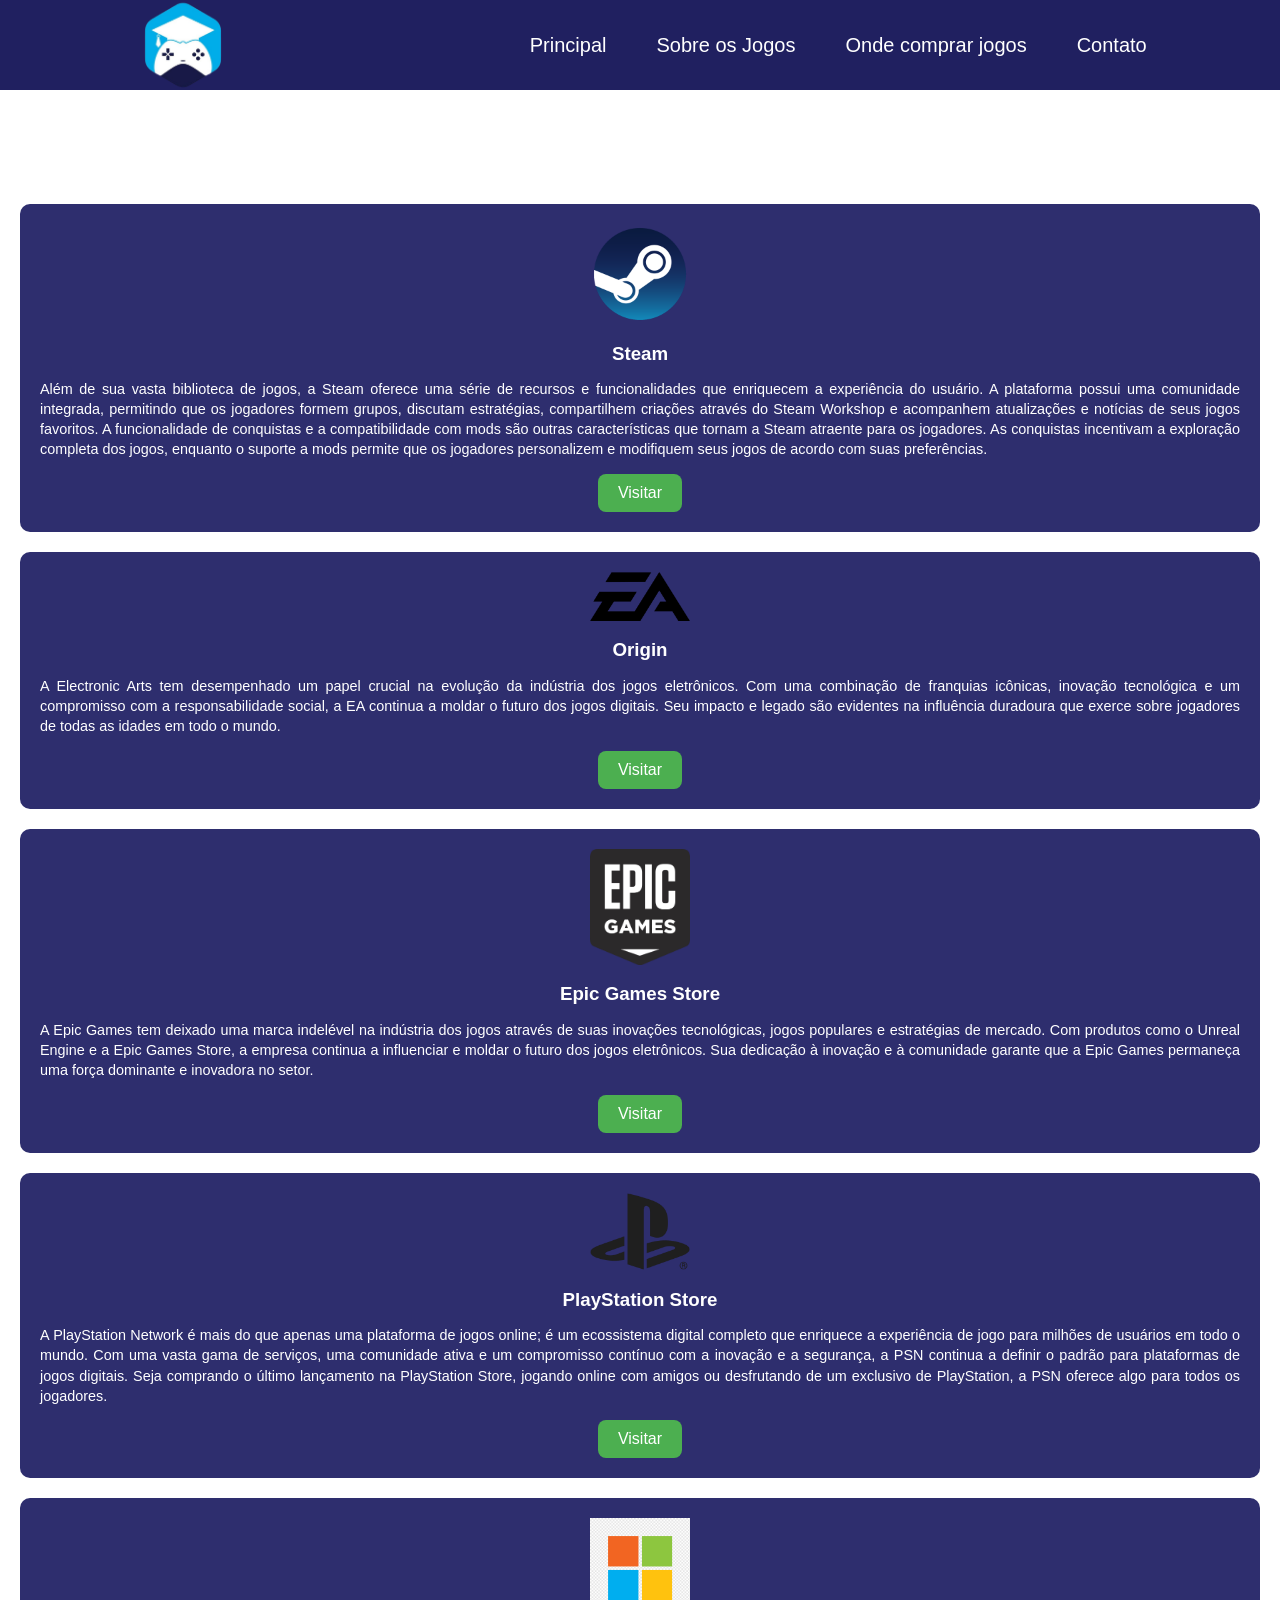
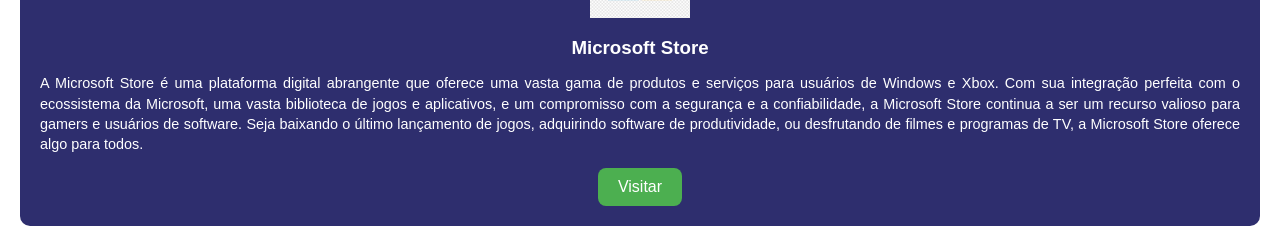
<file: index.html>
<!DOCTYPE html>
<html lang="pt-br">

<head>
    <meta charset="UTF-8">
    <meta name="viewport" content="width=device-width, initial-scale=1.0, maximum-scale=1.0, user-scalable=no">
    <title>Onde Comprar Jogos</title>
    <link rel="stylesheet" href="style.css">
    <link rel="stylesheet" href="ODC.css">
    <link rel="icon" type="image/png" src="imagens/icon.png">
</head>

<body>

    <!-- Começo do Cabeçário -->
    <header class="header">
        <nav class="nav__container">
            <div class="nav__logo"></div>

            <ul class="nav__links">
                <li class="nav__link">
                    <a href="https://ednaldoberk.github.io/Principal/#">Principal</a>
                </li>
                <li class="nav__link">
                    <a href="https://ednaldoberk.github.io/Sobre-os-Jogos/#">Sobre os Jogos</a>
                </li>
                <li class="nav__link">
                    <a href="https://ednaldoberk.github.io/Ednaldo/">Onde comprar jogos</a>
                </li>
                <li class="nav__link">
                    <a href="https://ednaldoberk.github.io/Contato/">Contato</a>
                </li>
            </ul>

        </nav>
    </header>
    <!-- Fim do Cabeçário -->

    <!-- Conteúdo da página -->
    <div class="onde-comprar-container">
        <h1>Onde Comprar Jogos</h1>
        <p>Aqui estão algumas das principais lojas para comprar jogos digitais:</p>
        <ul class="lojas">
            <li>
                <div class="loja">
                    <img src="Steam_Logo.png" alt="Steam">
                    <h3>Steam</h3>
                    <p>Além de sua vasta biblioteca de jogos, a Steam oferece uma série de recursos e funcionalidades que enriquecem a experiência do usuário. A plataforma possui uma comunidade integrada, permitindo que os jogadores formem grupos, discutam estratégias, compartilhem criações através do Steam Workshop e acompanhem atualizações e notícias de seus jogos favoritos.
A funcionalidade de conquistas e a compatibilidade com mods são outras características que tornam a Steam atraente para os jogadores. As conquistas incentivam a exploração completa dos jogos, enquanto o suporte a mods permite que os jogadores personalizem e modifiquem seus jogos de acordo com suas preferências.</p>
                    <a href="https://store.steampowered.com/" class="btn2-loja">Visitar</a>
                </div>
            </li>
            <li>
                <div class="loja">
                    <img src="2560px-EA-Logo.svg.png" alt="Origin">
                    <h3>Origin</h3>
                    <p>A Electronic Arts tem desempenhado um papel crucial na evolução da indústria dos jogos eletrônicos. Com uma combinação de franquias icônicas, inovação tecnológica e um compromisso com a responsabilidade social, a EA continua a moldar o futuro dos jogos digitais. Seu impacto e legado são evidentes na influência duradoura que exerce sobre jogadores de todas as idades em todo o mundo.</p>
                    <a href="https://www.origin.com/" class="btn2-loja">Visitar</a>
                </div>
            </li>
            <li>
                <div class="loja">
                    <img src="Epic_Games_logo.svg.png" alt="Epic Games Store">
                    <h3>Epic Games Store</h3>
                    <p>A Epic Games tem deixado uma marca indelével na indústria dos jogos através de suas inovações tecnológicas, jogos populares e estratégias de mercado. Com produtos como o Unreal Engine e a Epic Games Store, a empresa continua a influenciar e moldar o futuro dos jogos eletrônicos. Sua dedicação à inovação e à comunidade garante que a Epic Games permaneça uma força dominante e inovadora no setor.</p>
                    <a href="https://www.epicgames.com/store/" class="btn2-loja">Visitar</a>
                </div>
            </li>
            <li>
                <div class="loja">
                    <img src="1280px-PlayStation_logo.svg.png
" alt="PlayStation Store">
                    <h3>PlayStation Store</h3>
                    <p>A PlayStation Network é mais do que apenas uma plataforma de jogos online; é um ecossistema digital completo que enriquece a experiência de jogo para milhões de usuários em todo o mundo. Com uma vasta gama de serviços, uma comunidade ativa e um compromisso contínuo com a inovação e a segurança, a PSN continua a definir o padrão para plataformas de jogos digitais. Seja comprando o último lançamento na PlayStation Store, jogando online com amigos ou desfrutando de um exclusivo de PlayStation, a PSN oferece algo para todos os jogadores.</p>
                    <a href="https://store.playstation.com/" class="btn2-loja">Visitar</a>
                </div>
            </li>
            <li>
                <div class="loja">
                    <img src="images (1).png" alt="Microsoft Store">
                    <h3>Microsoft Store</h3>
                    <p>A Microsoft Store é uma plataforma digital abrangente que oferece uma vasta gama de produtos e serviços para usuários de Windows e Xbox. Com sua integração perfeita com o ecossistema da Microsoft, uma vasta biblioteca de jogos e aplicativos, e um compromisso com a segurança e a confiabilidade, a Microsoft Store continua a ser um recurso valioso para gamers e usuários de software. Seja baixando o último lançamento de jogos, adquirindo software de produtividade, ou desfrutando de filmes e programas de TV, a Microsoft Store oferece algo para todos.</p>
                    <a href="https://www.microsoft.com/pt-br/store/b/games" class="btn2-loja">Visitar</a>
                </div>
            </li>
        </ul>
    </div>

</body>

</html>
</file>
<file: style.css>
/* Estilos Gerais */
*,
*::before,
*::after {
    box-sizing: border-box;
}

body {
    margin: 0;
    padding: 0;
    color: white;
    font-family: "Roboto", sans-serif;
    background-color: #CEDAE3;
}

a {
    text-decoration: none;
    color: inherit;
}

/* Cabeçalho */
.header {
    width: 100%;
    height: 10vh;
    background-color: #181947;
    display: flex;
    align-items: center;
    justify-content: center;
    padding: 2em 1em;
}

.nav__container {
    width: 100%;
    display: flex;
    flex-direction: row;
    align-items: center;
    justify-content: space-around;
}

.nav__logo {
    font-size: 2rem;
    font-weight: bold;
    letter-spacing: -1px;
    text-transform: uppercase;
    background-image: url('Logo.png');
    background-size: contain;
    background-repeat: no-repeat;
    height: 120px;
    width: 150px;
}

.nav__links {
    display: flex;
    align-items: center;
    justify-content: center;
    gap: 1.5em;
    font-size: 1.25rem;
    color: hsla(0, 0%, 100%, 0.7);
}

.nav__link {
    transition: all 0.3s ease;
}

.nav__link:hover {
    color: white;
    transform: translateY(-3px);
}

.btn {
    border: 0;
    border-radius: 20px;
    padding: 0.75em 2.25em;
    font-family: inherit;
    font-size: 1rem;
    letter-spacing: 1px;
    cursor: pointer;
    transition: all 0.2s ease;
}

.btn--primary {
    background-color: #4288AA;
    color: hsla(0, 100%, 100%, 0.8);
}

.btn--primary:hover {
    border-radius: 15px;
    background-color: rgba(66, 136, 170, 0.9);
}
.Int {
    color: #181947;
    text-align: center;
}
/* Carrossel */
.container {
    display: flex;
    flex-wrap: nowrap;
    overflow-x: auto;
    gap: 1em;
    padding: 2em 0;
}

.card {
    position: relative;
    flex: 0 0 auto;
    width: 300px;
    border-radius: 10px;
    overflow: hidden;
    background-color: #181947;
    color: white;
    transition: transform 0.3s, width 0.3s;
}

.card:hover {
    cursor: pointer;
}

.background {
    width: 100%;
    height: 200px;
    object-fit: cover;
}

.card-content {
    padding: 1em;
}

.profile-image {
    display: flex;
    justify-content: center;
    align-items: center;
    margin-bottom: 1em;
}

.title {
    font-size: 1.5rem;
    margin: 0.5em 0;
}

.cta-button {
    padding: 0.5em 1em;
    background-color: #4288AA;
    color: white;
    border: none;
    border-radius: 10px;
    cursor: pointer;
    transition: background-color 0.3s;
    display: none; /* Oculto por padrão */
}

.cta-button:hover {
    background-color: rgba(66, 136, 170, 0.9);
}

.backdrop {
    position: absolute;
    top: 0;
    left: 0;
    width: 100%;
    height: 100%;
    background: rgba(0, 0, 0, 0.3);
    z-index: 0;
}

/* Game of the Year - Tópico 1 */
.game-of-the-year {
    padding: 2em;
    background-color: #202060;
    color: white;
    text-align: center;
    border-radius: 10px;
    margin: 2em auto;
    max-width: 800px;
    box-shadow: 0 4px 8px rgba(0, 0, 0, 0.1);
}

/* Game of the Year - Tópico 2 */
.game-of-the-year h2 {
    font-size: 2rem;
    margin-bottom: 1em;
}

/* Game of the Year - Tópico 3 */
.game-of-the-year p {
    font-size: 1.25rem;
    margin-bottom: 2em;
}

/* Game of the Year - Tópico 4 */
.game-of-the-year ul {
    list-style: none;
    padding: 0;
}

.game-of-the-year li {
    margin: 0.5em 0;
    font-size: 1.1rem;
}



/* Classes Adicionais */
.card.active {
    transform: scale(1.05);
    width: 350px;
}

.card.active .cta-button {
    display: block; /* Exibe o botão quando ativo */
}

/* Media Queries */
@media (max-width: 768px) {
    .nav__container {
        flex-direction: column;
    }

    .container {
        flex-direction: column;
        align-items: center;
    }
}
</file>
<file: ODC.css>
body {
    font-family: Arial, sans-serif;
    background-color: white;
    color: white;
}

.header {
    background-color: #202060;
    padding: 10px 0;
    text-align: center;
}

.nav__links {
    list-style-type: none;
    margin: 0;
    padding: 0;
}

.nav__link {
    display: inline;
    margin: 0 10px;
}

.nav__link a {
    text-decoration: none;
    color: white;
}

.btn2 {
    background-color: #4288AA;
    border: none;
    color: white;
    padding: 10px 20px;
    text-align: center;
    text-decoration: none;
    display: inline-block;
    font-size: 16px;
    margin: 4px 2px;
    cursor: pointer;
    border-radius: 8px;
}

.onde-comprar-container {
    margin: 20px;
    color:white;
}

.lojas {
    list-style-type: none;
    padding: 0;
    margin: 0;
}

.lojas li {
    margin-bottom: 20px;
}

.loja {
    background-color: #2E2E6E;
    padding: 20px;
    border-radius: 10px;
}

.loja img {
    max-width: 100px;
    display: block;
    margin: 0 auto 10px;
}

.loja h3 {
    text-align: center;
    margin-bottom: 10px;
    color: white;
}

.loja p {
    font-size: 0.9rem;
    text-align: justify;
    line-height: 1.4;
    color: white;
}

.btn2-loja {
    display: block;
    width: fit-content;
    margin: 0 auto;
    padding: 10px 20px;
    background-color: #4CAF50;
    border: none;
    color: white;
    text-align: center;
    text-decoration: none;
    font-size: 16px;
    cursor: pointer;
    border-radius: 8px;
}
</file>
